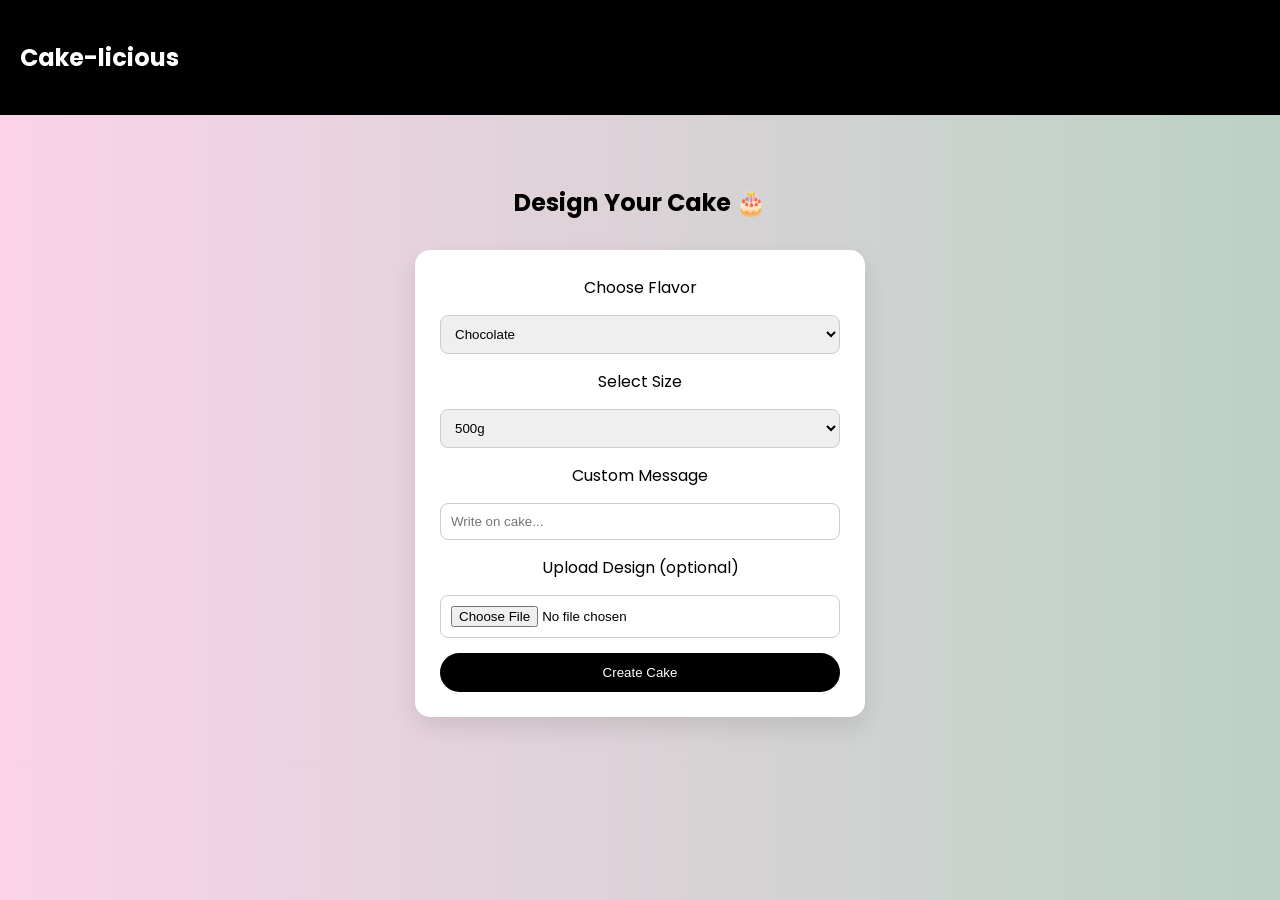
<file: custom.html>
<!DOCTYPE html>
<html lang="en">
<head>
  <meta charset="UTF-8">
  <title>Custom Cake</title>
  <meta name="viewport" content="width=device-width, initial-scale=1.0">

  <link href="https://fonts.googleapis.com/css2?family=Poppins:wght@300;500;700&display=swap" rel="stylesheet">
  <link rel="stylesheet" href="custom.css">
</head>
<body>

<nav class="navbar">
  <h2>Cake-licious</h2>
</nav>

<section class="custom-container">
  <h1>Design Your Cake 🎂</h1>

  <form class="cake-form">

    <!-- Flavor -->
    <label>Choose Flavor</label>
    <select>
      <option>Chocolate</option>
      <option>Vanilla</option>
      <option>Strawberry</option>
    </select>

    <!-- Size -->
    <label>Select Size</label>
    <select>
      <option>500g</option>
      <option>1kg</option>
      <option>2kg</option>
    </select>

    <!-- Message -->
    <label>Custom Message</label>
    <input type="text" placeholder="Write on cake...">

    <!-- Image -->
    <label>Upload Design (optional)</label>
    <input type="file">

    <!-- Button -->
    <button type="submit">Create Cake</button>

  </form>
</section>

</body>
</html>
</file>
<file: custom.css>
body {
  font-family: 'Poppins', sans-serif;
  background: linear-gradient(to right, #fbd3e9, #bbd2c5);
  margin: 0;
}

/* NAVBAR */
.navbar {
  background: black;
  color: white;
  padding: 20px;
}

/* CONTAINER */
.custom-container {
  padding: 50px;
  text-align: center;
}

.custom-container h1 {
  margin-bottom: 30px;
}

/* FORM */
.cake-form {
  max-width: 400px;
  margin: auto;

  display: flex;
  flex-direction: column;
  gap: 15px;

  background: white;
  padding: 25px;
  border-radius: 15px;

  box-shadow: 0 10px 25px rgba(0,0,0,0.1);
}

select, input {
  padding: 10px;
  border-radius: 8px;
  border: 1px solid #ccc;
}

/* BUTTON */
button {
  padding: 12px;
  background: black;
  color: white;
  border: none;
  border-radius: 20px;
  cursor: pointer;
  transition: 0.3s;
}

button:hover {
  background: #333;
}
</file>
